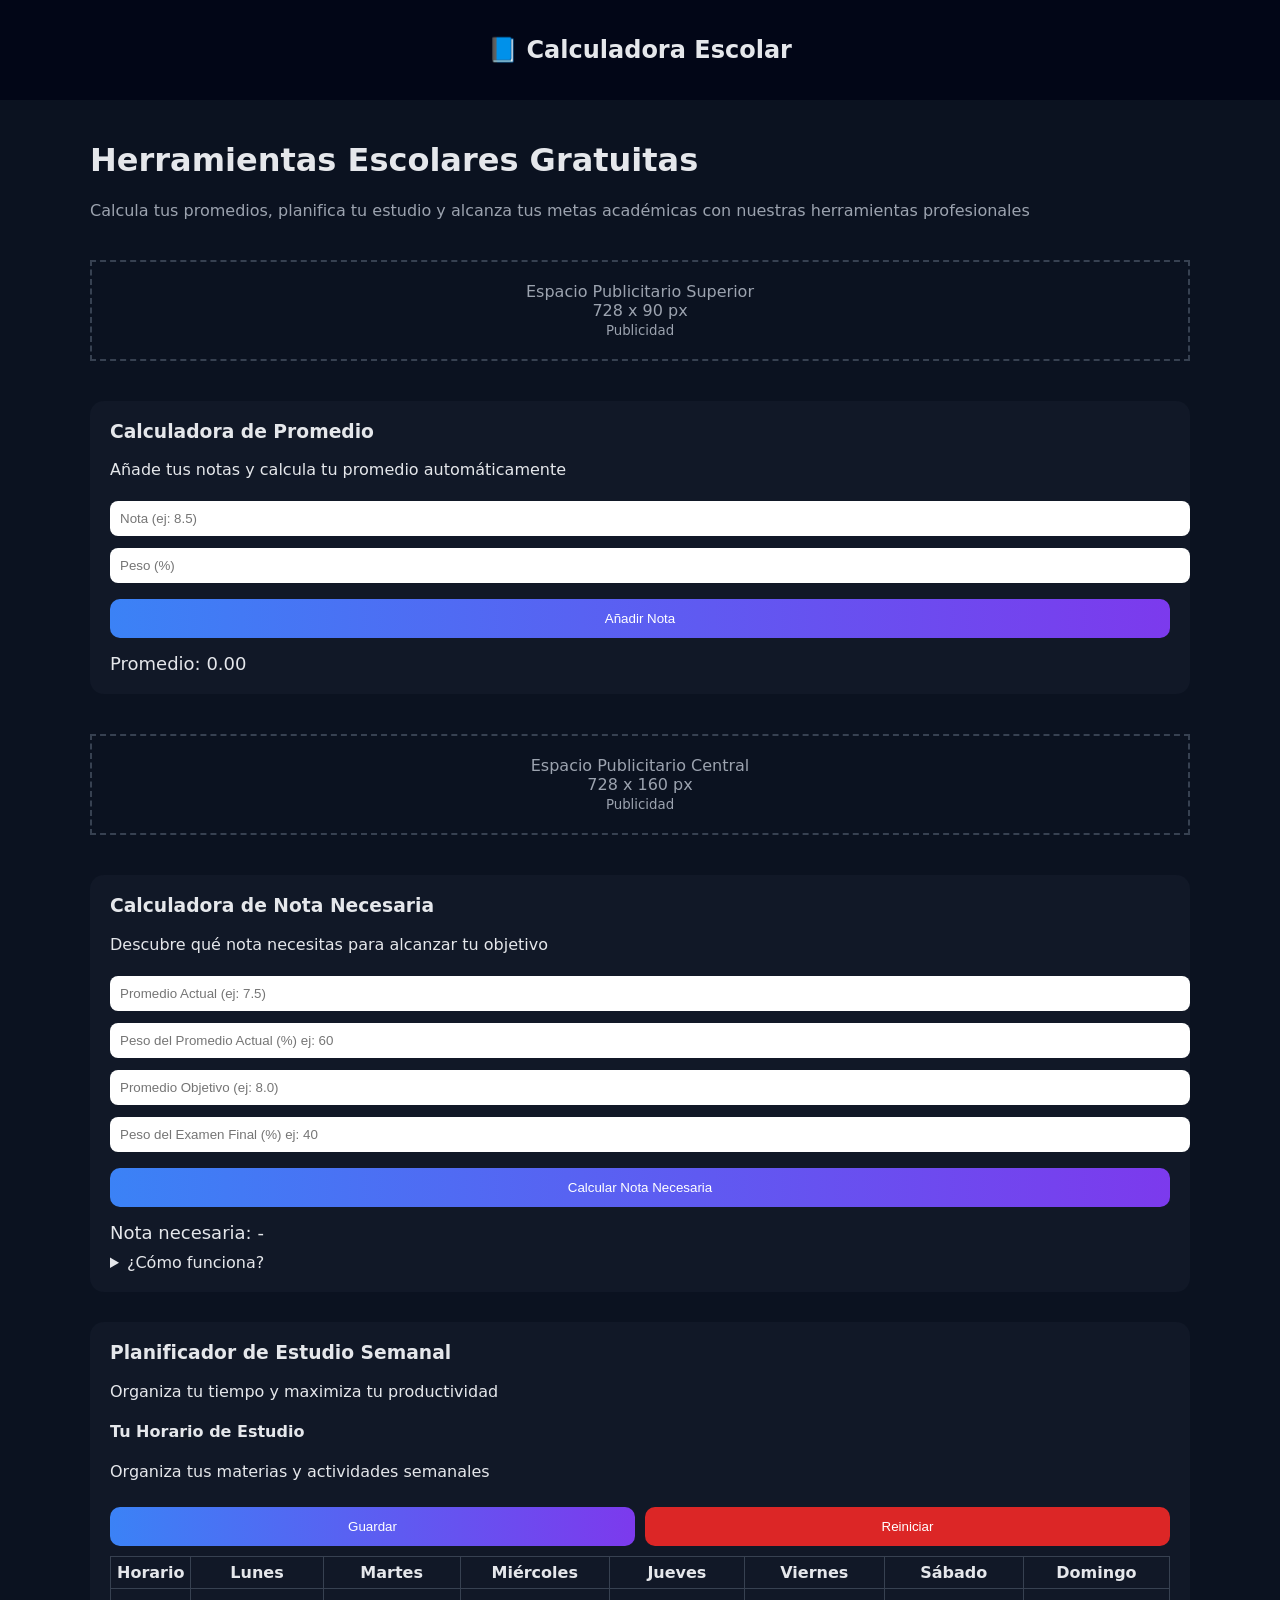
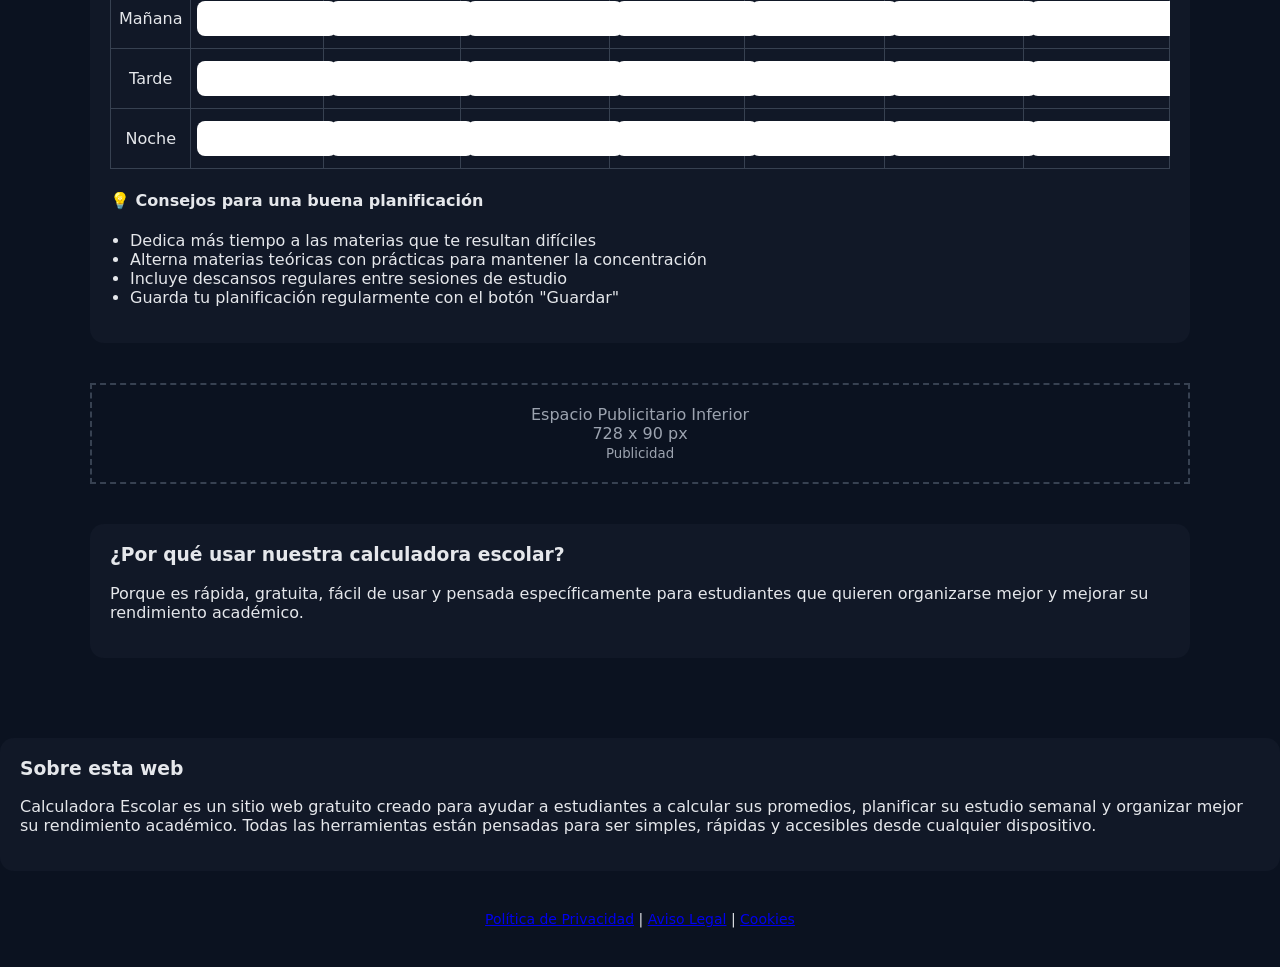
<file: index.html>
<!DOCTYPE html>
<html lang="es">
<head>
  <meta charset="UTF-8">
  <title>Calculadora Escolar</title>
  <meta name="viewport" content="width=device-width, initial-scale=1.0">
  <meta name="description" content="Calcula tus promedios, planifica tu estudio y alcanza tus metas académicas con herramientas escolares gratuitas.">
  <link rel="stylesheet" href="styles.css">
</head>
<body>

<header class="header">
  <h2>📘 Calculadora Escolar</h2>
</header>

<main class="container">

  <h1>Herramientas Escolares Gratuitas</h1>
  <p class="subtitle">
    Calcula tus promedios, planifica tu estudio y alcanza tus metas académicas con nuestras herramientas profesionales
  </p>

  <!-- PUBLICIDAD SUPERIOR -->
  <div class="ad ad-top">
    Espacio Publicitario Superior<br>
    728 x 90 px<br>
    <small>Publicidad</small>
  </div>

  <!-- CALCULADORA PROMEDIO -->
  <section class="card">
    <h3>Calculadora de Promedio</h3>
    <p>Añade tus notas y calcula tu promedio automáticamente</p>

    <div id="grades"></div>

    <button onclick="addGrade()">Añadir Nota</button>

    <div class="result">
      Promedio: <span id="average">0.00</span>
    </div>
  </section>

  <!-- PUBLICIDAD CENTRAL -->
  <div class="ad ad-middle">
    Espacio Publicitario Central<br>
    728 x 160 px<br>
    <small>Publicidad</small>
  </div>

  <!-- CALCULADORA NOTA NECESARIA -->
  <section class="card">
    <h3>Calculadora de Nota Necesaria</h3>
    <p>Descubre qué nota necesitas para alcanzar tu objetivo</p>

    <input id="currentAvg" type="number" placeholder="Promedio Actual (ej: 7.5)">
    <input id="currentWeight" type="number" placeholder="Peso del Promedio Actual (%) ej: 60">
    <input id="targetAvg" type="number" placeholder="Promedio Objetivo (ej: 8.0)">
    <input id="finalWeight" type="number" placeholder="Peso del Examen Final (%) ej: 40">

    <button onclick="calculateNeeded()">Calcular Nota Necesaria</button>

    <div class="result">
      Nota necesaria: <span id="neededGrade">-</span>
    </div>

    <details class="info">
      <summary>¿Cómo funciona?</summary>
      <p>
        Esta calculadora determina qué nota necesitas en tu examen final para alcanzar el promedio deseado.
        Ingresa tu promedio actual, su peso (%), el promedio que deseas alcanzar, y el peso del examen final (%).
        La suma de ambos pesos debe ser 100%.
      </p>
    </details>
  </section>

  <!-- PLANIFICADOR -->
  <section class="card">
    <h3>Planificador de Estudio Semanal</h3>
    <p>Organiza tu tiempo y maximiza tu productividad</p>

    <h4>Tu Horario de Estudio</h4>
    <p>Organiza tus materias y actividades semanales</p>

    <div class="planner-controls">
      <button onclick="savePlanner()">Guardar</button>
      <button class="danger" onclick="resetPlanner()">Reiniciar</button>
    </div>

    <div class="table-wrapper">
      <table>
        <thead>
          <tr>
            <th>Horario</th>
            <th>Lunes</th>
            <th>Martes</th>
            <th>Miércoles</th>
            <th>Jueves</th>
            <th>Viernes</th>
            <th>Sábado</th>
            <th>Domingo</th>
          </tr>
        </thead>
        <tbody>
          <tr>
            <td>Mañana</td>
            <td><input></td><td><input></td><td><input></td><td><input></td><td><input></td><td><input></td><td><input></td>
          </tr>
          <tr>
            <td>Tarde</td>
            <td><input></td><td><input></td><td><input></td><td><input></td><td><input></td><td><input></td><td><input></td>
          </tr>
          <tr>
            <td>Noche</td>
            <td><input></td><td><input></td><td><input></td><td><input></td><td><input></td><td><input></td><td><input></td>
          </tr>
        </tbody>
      </table>
    </div>

    <div class="tips">
      <h4>💡 Consejos para una buena planificación</h4>
      <ul>
        <li>Dedica más tiempo a las materias que te resultan difíciles</li>
        <li>Alterna materias teóricas con prácticas para mantener la concentración</li>
        <li>Incluye descansos regulares entre sesiones de estudio</li>
        <li>Guarda tu planificación regularmente con el botón "Guardar"</li>
      </ul>
    </div>
  </section>

  <!-- PUBLICIDAD INFERIOR -->
  <div class="ad ad-bottom">
    Espacio Publicitario Inferior<br>
    728 x 90 px<br>
    <small>Publicidad</small>
  </div>

  <section class="card">
    <h3>¿Por qué usar nuestra calculadora escolar?</h3>
    <p>
      Porque es rápida, gratuita, fácil de usar y pensada específicamente para estudiantes
      que quieren organizarse mejor y mejorar su rendimiento académico.
    </p>
  </section>

</main>
<section class="card">
  <h3>Sobre esta web</h3>
  <p>
    Calculadora Escolar es un sitio web gratuito creado para ayudar a estudiantes
    a calcular sus promedios, planificar su estudio semanal y organizar mejor
    su rendimiento académico. Todas las herramientas están pensadas para ser
    simples, rápidas y accesibles desde cualquier dispositivo.
  </p>
</section>

<script src="script.js"></script>
<footer style="text-align:center; margin:40px 0; font-size:14px;">
  <a href="privacidad.html">Política de Privacidad</a> |
  <a href="aviso-legal.html">Aviso Legal</a> |
  <a href="cookies.html">Cookies</a>
</footer>

</body>
</html>
</file>
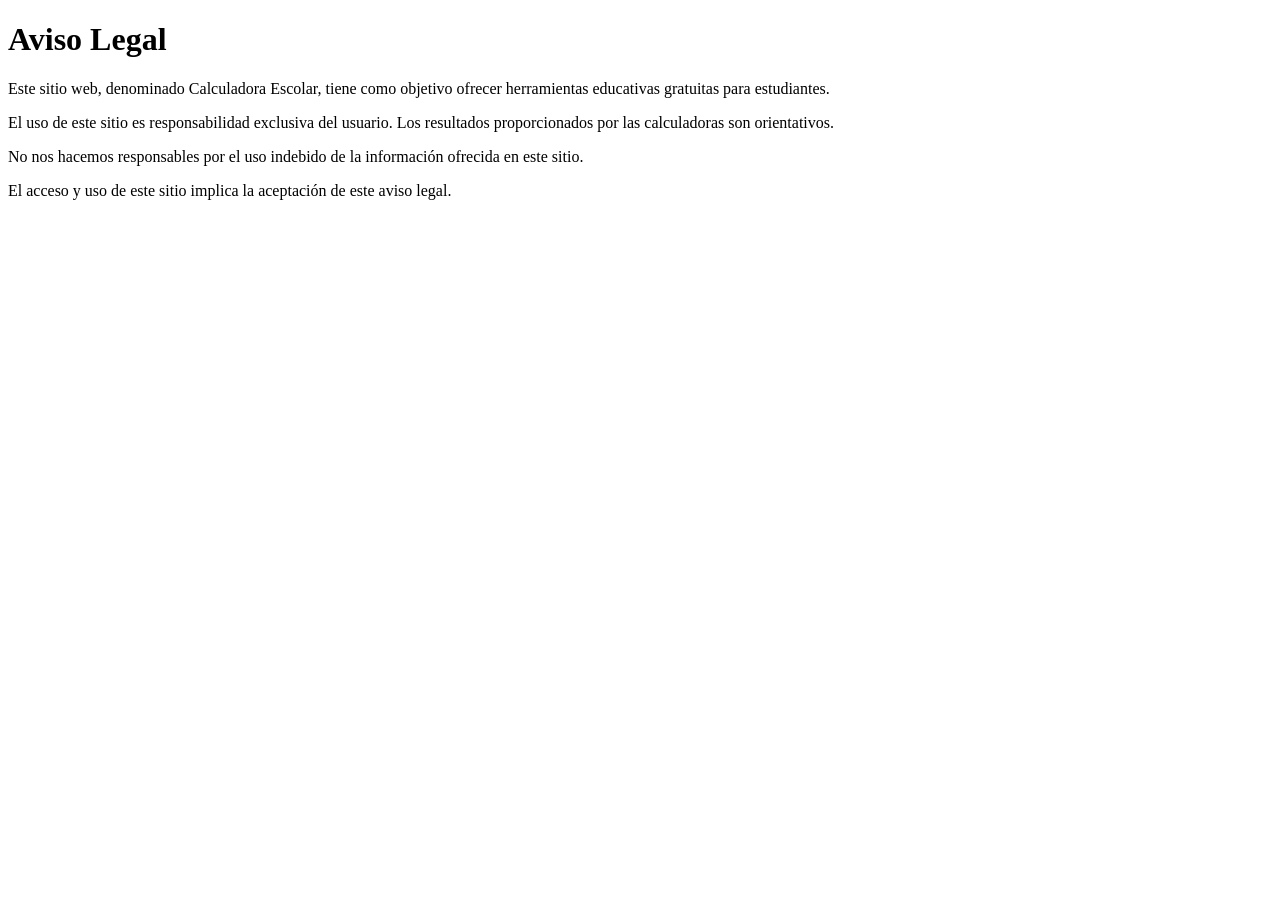
<file: aviso-legal.html>
<!DOCTYPE html>
<html lang="es">
<head>
  <meta charset="UTF-8">
  <title>Aviso Legal</title>
</head>
<body>

<h1>Aviso Legal</h1>

<p>Este sitio web, denominado Calculadora Escolar, tiene como objetivo ofrecer herramientas educativas gratuitas para estudiantes.</p>

<p>El uso de este sitio es responsabilidad exclusiva del usuario. Los resultados proporcionados por las calculadoras son orientativos.</p>

<p>No nos hacemos responsables por el uso indebido de la información ofrecida en este sitio.</p>

<p>El acceso y uso de este sitio implica la aceptación de este aviso legal.</p>

</body>
</html>
</file>
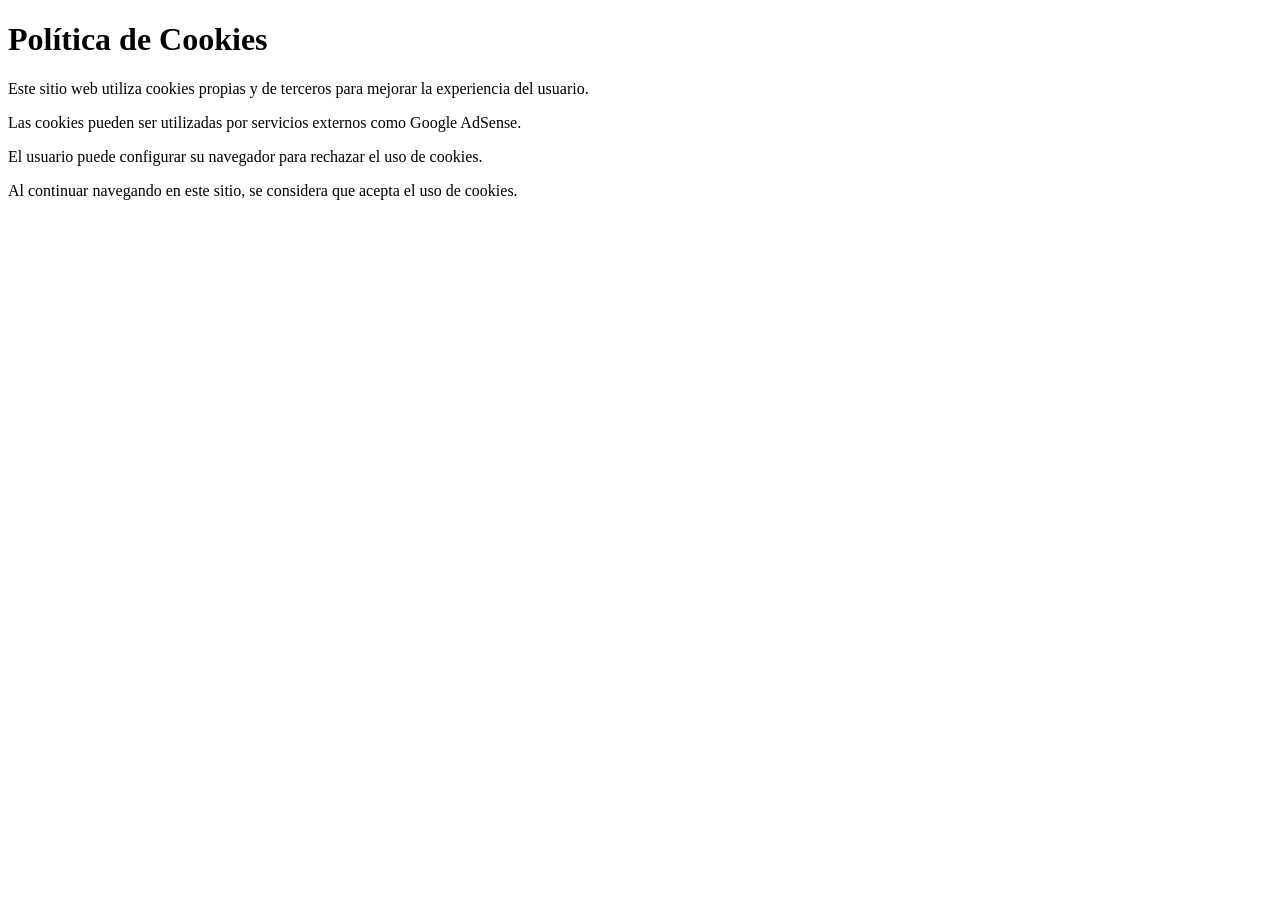
<file: cookies.html>
<!DOCTYPE html>
<html lang="es">
<head>
  <meta charset="UTF-8">
  <title>Política de Cookies</title>
</head>
<body>

<h1>Política de Cookies</h1>

<p>Este sitio web utiliza cookies propias y de terceros para mejorar la experiencia del usuario.</p>

<p>Las cookies pueden ser utilizadas por servicios externos como Google AdSense.</p>

<p>El usuario puede configurar su navegador para rechazar el uso de cookies.</p>

<p>Al continuar navegando en este sitio, se considera que acepta el uso de cookies.</p>

</body>
</html>
</file>
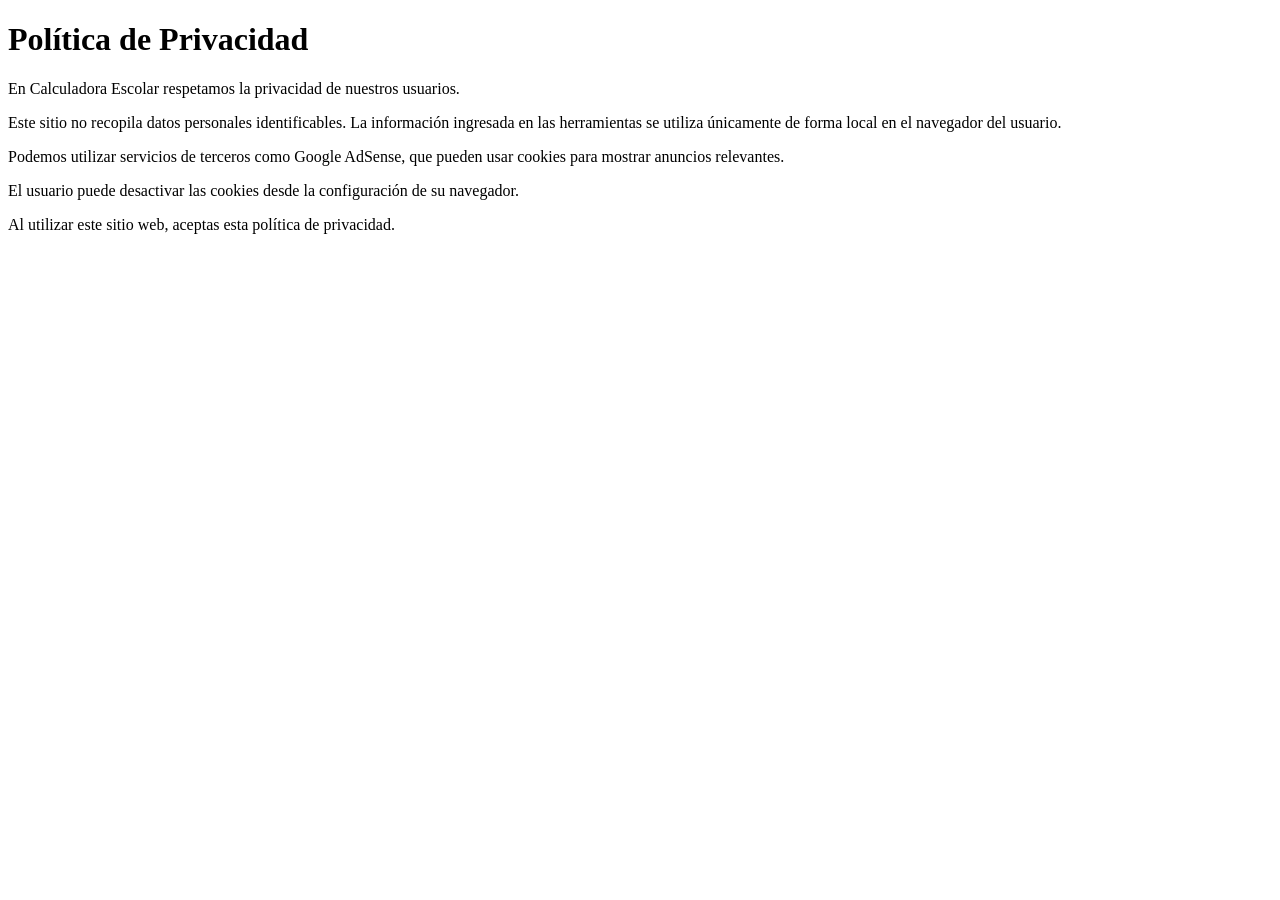
<file: privacidad.html>
<!DOCTYPE html>
<html lang="es">
<head>
  <meta charset="UTF-8">
  <title>Política de Privacidad</title>
</head>
<body>

<h1>Política de Privacidad</h1>

<p>En Calculadora Escolar respetamos la privacidad de nuestros usuarios.</p>

<p>Este sitio no recopila datos personales identificables. La información ingresada en las herramientas se utiliza únicamente de forma local en el navegador del usuario.</p>

<p>Podemos utilizar servicios de terceros como Google AdSense, que pueden usar cookies para mostrar anuncios relevantes.</p>

<p>El usuario puede desactivar las cookies desde la configuración de su navegador.</p>

<p>Al utilizar este sitio web, aceptas esta política de privacidad.</p>

</body>
</html>
</file>
<file: styles.css>
body {
  margin: 0;
  font-family: system-ui, sans-serif;
  background: #0b1220;
  color: #e5e7eb;
}

.header {
  background: #020617;
  padding: 16px;
  text-align: center;
}

.container {
  max-width: 1100px;
  margin: auto;
  padding: 20px;
}

.subtitle {
  color: #9ca3af;
  margin-bottom: 30px;
}

.card {
  background: #111827;
  padding: 20px;
  border-radius: 14px;
  margin: 30px 0;
}

.card h3 {
  margin-top: 0;
}

input {
  width: 100%;
  padding: 10px;
  margin: 6px 0;
  border-radius: 8px;
  border: none;
}

button {
  margin-top: 10px;
  width: 100%;
  padding: 12px;
  border: none;
  border-radius: 10px;
  cursor: pointer;
  background: linear-gradient(90deg,#3b82f6,#7c3aed);
  color: white;
}

button.danger {
  background: #dc2626;
}

.result {
  margin-top: 15px;
  font-size: 18px;
}

.ad {
  border: 2px dashed #374151;
  padding: 20px;
  text-align: center;
  color: #9ca3af;
  margin: 40px 0;
}

.table-wrapper {
  overflow-x: auto;
}

table {
  width: 100%;
  border-collapse: collapse;
}

th, td {
  border: 1px solid #374151;
  padding: 6px;
  text-align: center;
}

td input {
  width: 100%;
}

.planner-controls {
  display: flex;
  gap: 10px;
  margin-bottom: 10px;
}

.tips ul {
  padding-left: 20px;
}

.info {
  margin-top: 10px;
}
</file>
